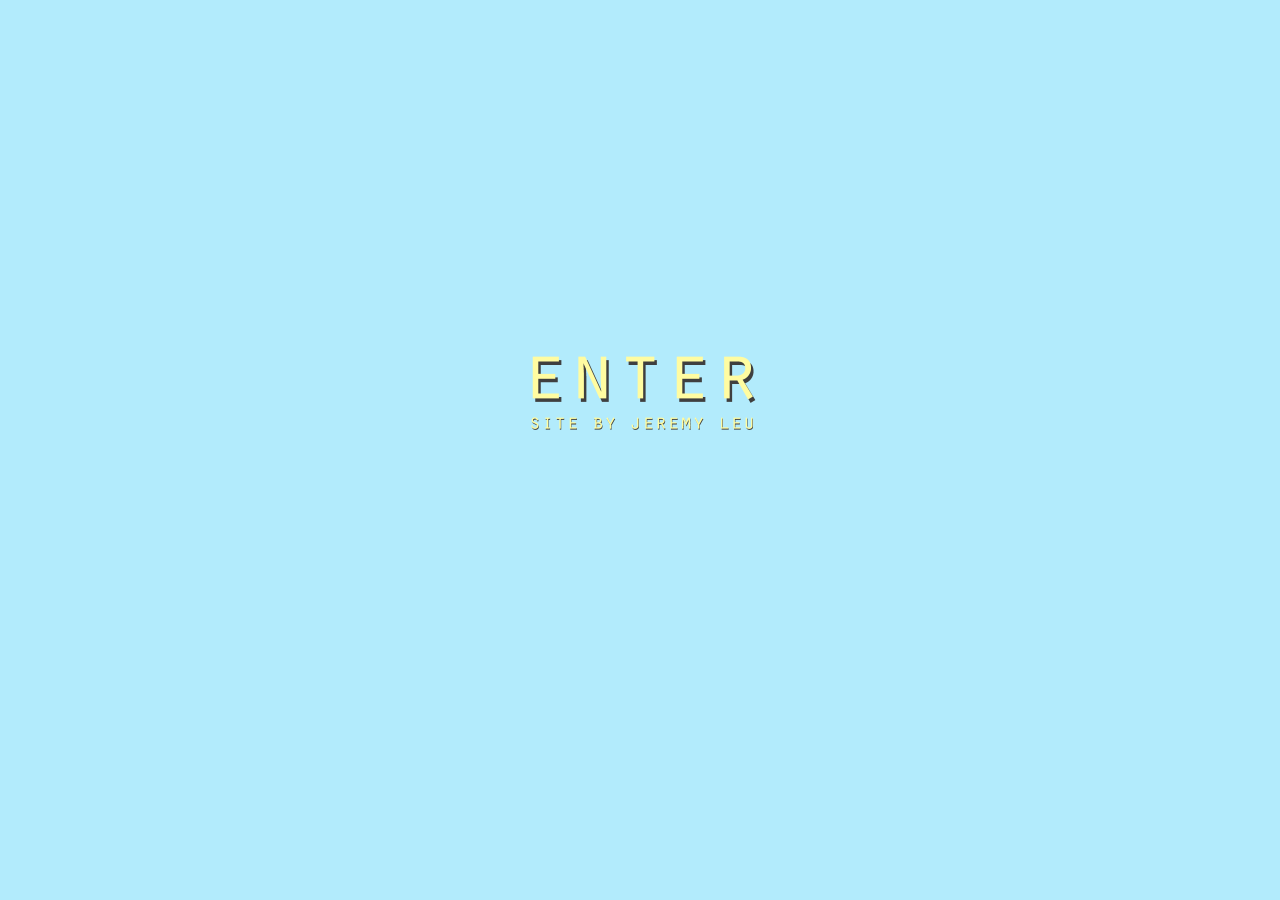
<file: index.html>
<html>
	<head>
		<title>SOURCE SMARTS - Welcome!</title>
		<link rel="stylesheet" type="text/css" href="entry.css" />
		<script type="text/javascript" src="ifoldie.js"></script>
	</head>
	<body>
		<div id="bottom">
			<img src="grassbottom.png" id="bottomimg">
		</div>
		<center>
			<div id="enter" align="center">
				<center>
					<a href="/sourcesmarts/introduction.html">
						<img src = "enter.png" id="enterimg">
					</a>
				</center>
			</div>
		</center>
	</body>
</html>
</file>
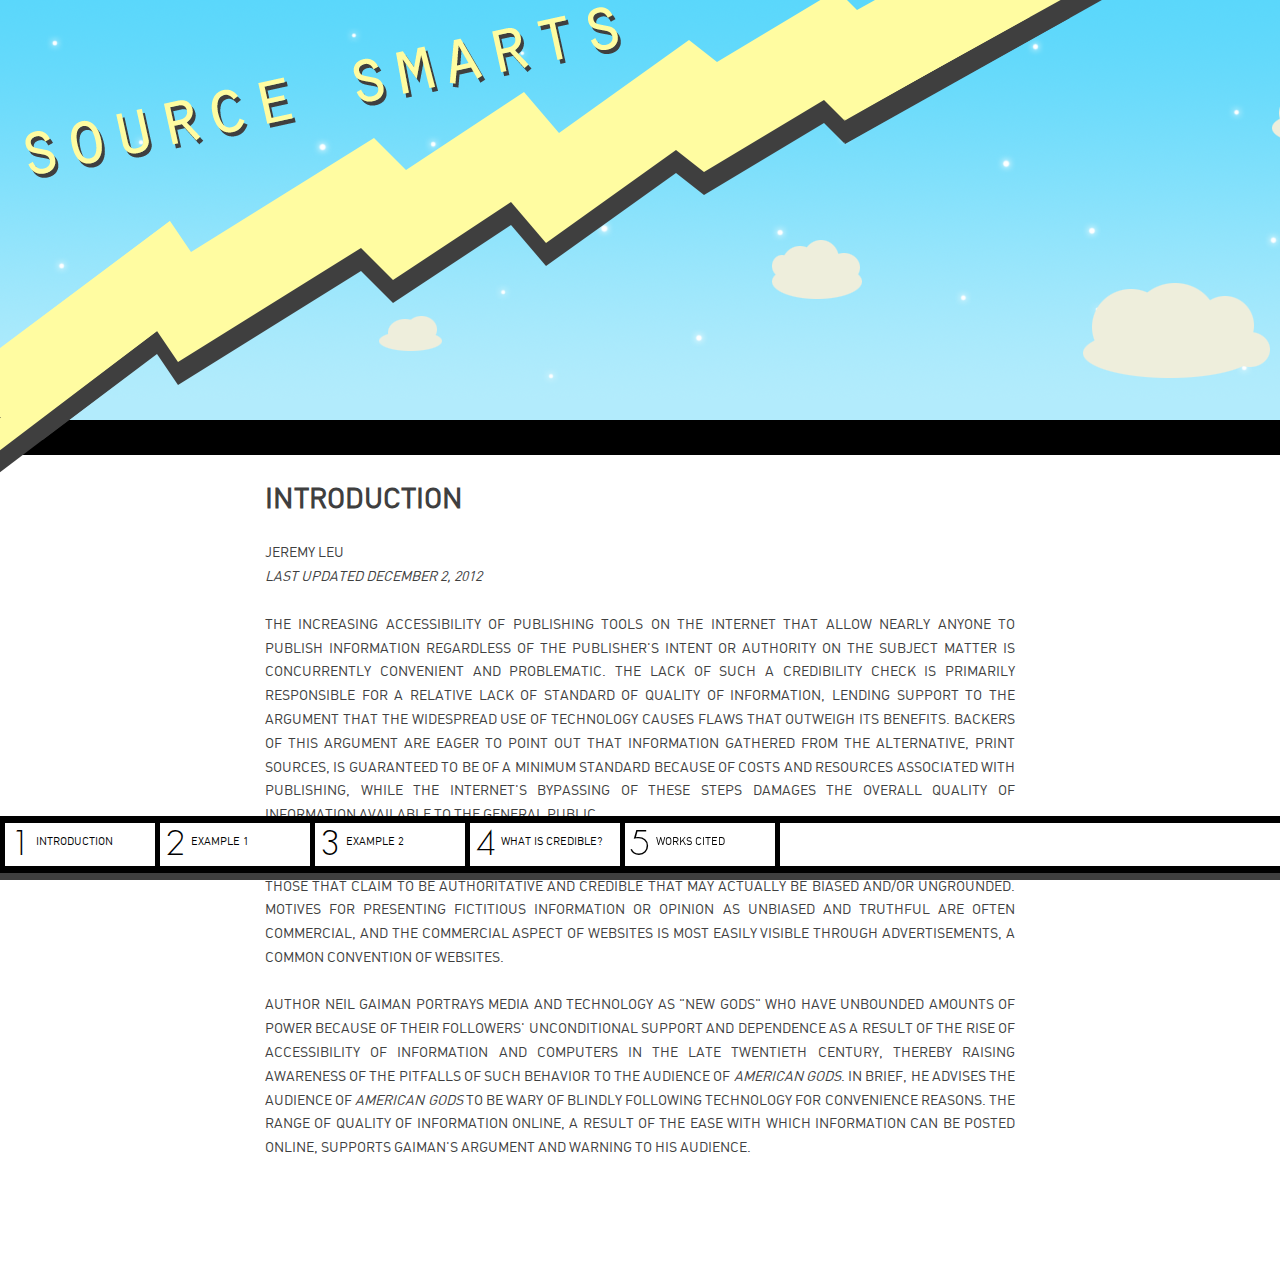
<file: introduction.html>
<html>
<head>
<title>SOURCE SMARTS - Introduction</title>
<link rel="stylesheet" type="text/css" href="pagetemplate.css" />
</head>
<body>

<div id="lightningbolt">
<img src = "lightningbolt.png" style="position:absolute;top:0px;left:0px;">
</div>

<div id="nav">
</div>
<div id="navbottomcontainer">
</div>
<div id="navbottom">

<a href="introduction.html">
<div id="nav1">
<div class="numberdiv">
1
</div>
<div class="whatever">
<table>
<tr>
<td valign="middle" height="36px">
Introduction
</td>
</tr>
</table>
</div>
</div>
</a>


<a href="page2.html">
<div id="nav2">
<div class="numberdiv">
2
</div>
<div class="whatever">
<table>
<tr>
<td valign="middle" height="36px">
Example 1
</td>
</tr>
</table>
</div>
</div>
</a>


<a href="page3.html">
<div id="nav3">
<div class="numberdiv">
3
</div>
<div class="whatever">
<table>
<tr>
<td valign="middle" height="36px">
Example 2
</td>
</tr>
</table>
</div>
</div>
</a>


<a href="page4.html">
<div id="nav4">
<div class="numberdiv">
4
</div>
<div class="whatever">
<table>
<tr>
<td valign="middle" height="36px">
What is credible?
</td>
</tr>
</table>
</div>
</div>
</a>



<a href="workscited.html">
<div id="nav5">
<div class="numberdiv">
5
</div>
<div class="whatever">
<table>
<tr>
<td valign="middle" height="36px">
Works Cited
</td>
</tr>
</table>
</div>
</div>
</a>

<div id="nav6">
</div>

</div>

<center>
<div id="main">

<div align="justify" style="margin-top:-106px;">
<h1>INTRODUCTION</h1>
Jeremy Leu<br>
<i>Last updated December 2, 2012</i>
<br><br>
The increasing accessibility of publishing tools on the Internet that allow nearly anyone to publish information regardless of the publisher&#39;s intent or authority on the subject matter is concurrently convenient and problematic. The lack of such a credibility check is primarily responsible for a relative lack of standard of quality of information, lending support to the argument that the widespread use of technology causes flaws that outweigh its benefits. Backers of this argument are eager to point out that information gathered from the alternative, print sources, is guaranteed to be of a minimum standard because of costs and resources associated with publishing, while the Internet&#39;s bypassing of these steps damages the overall quality of information available to the general public. 
<br><br>The forms of this damage that are most detrimental to the knowledge and work of the public are those that claim to be authoritative and credible that may actually be biased and/or ungrounded. Motives for presenting fictitious information or opinion as unbiased and truthful are often commercial, and the commercial aspect of websites is most easily visible through advertisements, a common convention of websites.
<br><br>Author Neil Gaiman portrays media and technology as &#34;new gods&#34; who have unbounded amounts of power because of their followers&#39; unconditional support and dependence as a result of the rise of accessibility of information and computers in the late twentieth century, thereby raising awareness of the pitfalls of such behavior to the audience of <i>American Gods</i>. In brief, he advises the audience of <i>American Gods</i> to be wary of blindly following technology for convenience reasons. The range of quality of information online, a result of the ease with which information can be posted online, supports Gaiman's argument and warning to his audience.
<br><br><br><br><br><br></div>
</div>
</center>

</body>
</html>
</file>
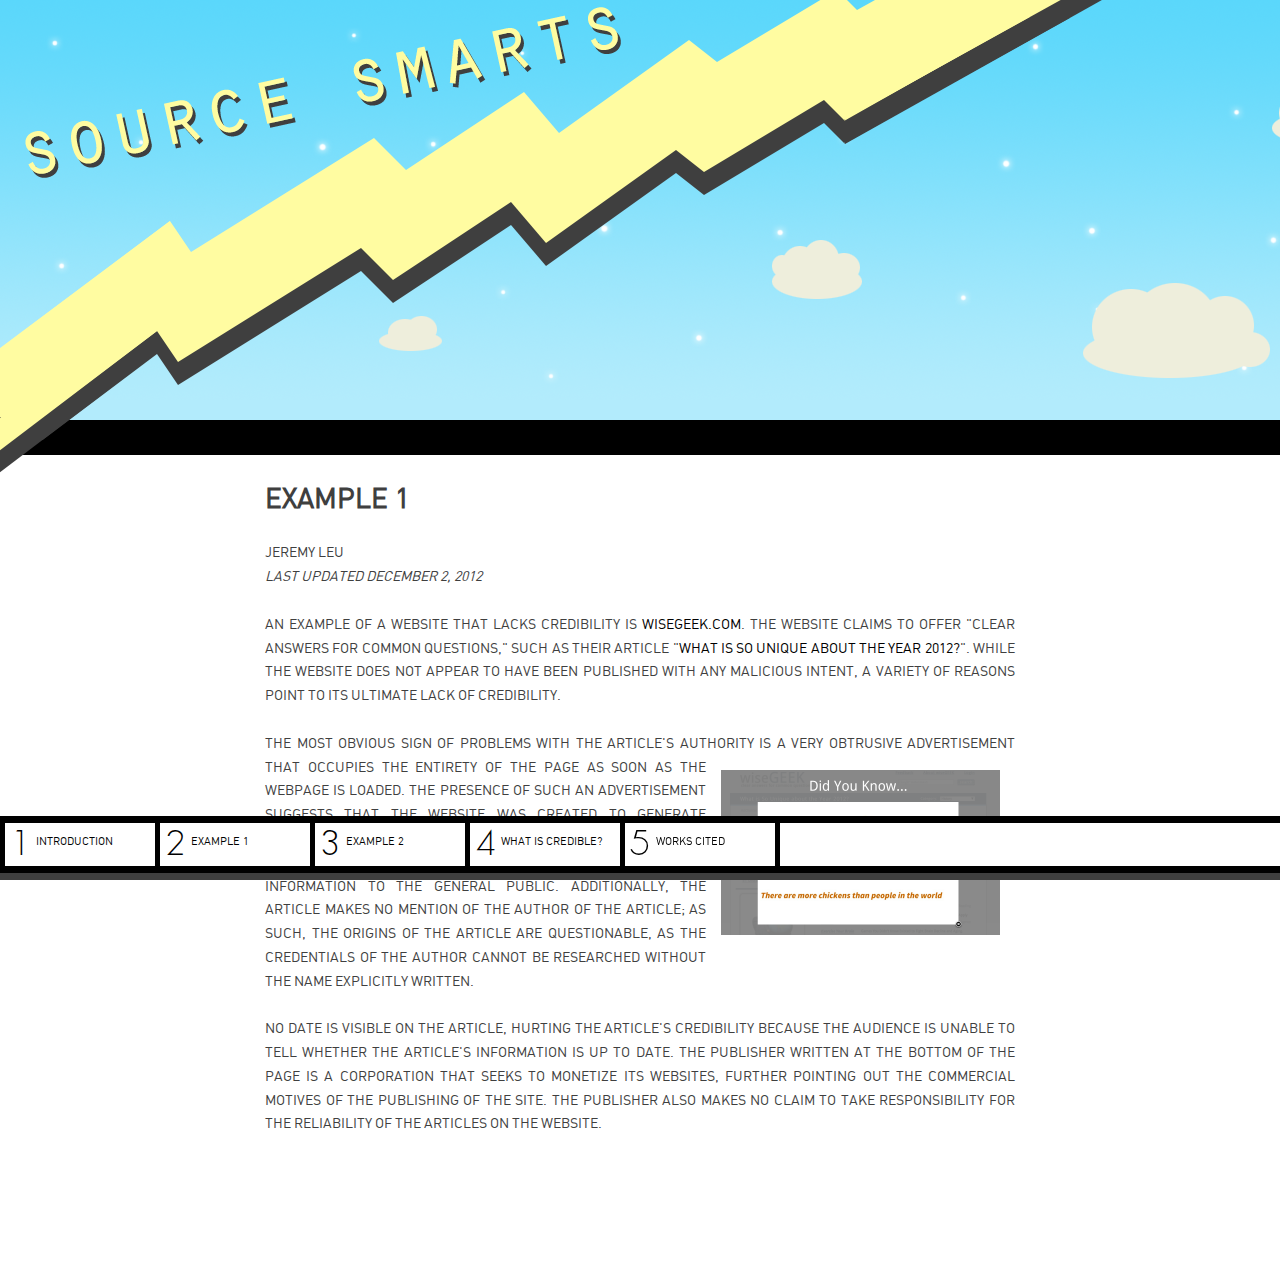
<file: page2.html>
<html>
<head>
<title>SOURCE SMARTS - Example 1</title>
<link rel="stylesheet" type="text/css" href="pagetemplate.css" />
</head>
<body>

<div id="lightningbolt">
<img src = "lightningbolt.png" style="position:absolute;top:0px;left:0px;">
</div>

<div id="nav">
</div>
<div id="navbottomcontainer">
</div>
<div id="navbottom">

<a href="introduction.html">
<div id="nav1">
<div class="numberdiv">
1
</div>
<div class="whatever">
<table>
<tr>
<td valign="middle" height="36px">
Introduction
</td>
</tr>
</table>
</div>
</div>
</a>


<a href="page2.html">
<div id="nav2">
<div class="numberdiv">
2
</div>
<div class="whatever">
<table>
<tr>
<td valign="middle" height="36px">
Example 1
</td>
</tr>
</table>
</div>
</div>
</a>


<a href="page3.html">
<div id="nav3">
<div class="numberdiv">
3
</div>
<div class="whatever">
<table>
<tr>
<td valign="middle" height="36px">
Example 2
</td>
</tr>
</table>
</div>
</div>
</a>


<a href="page4.html">
<div id="nav4">
<div class="numberdiv">
4
</div>
<div class="whatever">
<table>
<tr>
<td valign="middle" height="36px">
What is credible?
</td>
</tr>
</table>
</div>
</div>
</a>



<a href="workscited.html">
<div id="nav5">
<div class="numberdiv">
5
</div>
<div class="whatever">
<table>
<tr>
<td valign="middle" height="36px">
Works Cited
</td>
</tr>
</table>
</div>
</div>
</a>

<div id="nav6">
</div>

</div>

<center>
<div id="main">

<div align="justify" style="margin-top:-106px;">
<h1>EXAMPLE 1</h1>
Jeremy Leu<br>
<i>Last updated December 2, 2012</i>
<br><br>

An example of a website that lacks credibility is <a href="http://www.wisegeek.com">Wisegeek.com</a>. The website claims to offer "clear answers for common questions," such as their article "<a href="http://www.wisegeek.com/what-is-so-unique-about-the-year-2012.htm">What is so unique about the year 2012?</a>". While the website does not appear to have been published with any malicious intent, a variety of reasons point to its ultimate lack of credibility.
<br><br>The most obvious sign of problems with the article's authority is a very obtrusive advertisement<a href="wisegeekad.png" target="_blank"><img src="wisegeekad.png" style="width:279px;height:165px;float:right;margin:15px;"></a> that occupies the entirety of the page as soon as the webpage is loaded. The presence of such an advertisement suggests that the website was created to generate revenue from advertising, and is more concerned with making a profit than providing reliable and credible information to the general public. Additionally, the article makes no mention of the author of the article; as such, the origins of the article are questionable, as the credentials of the author cannot be researched without the name explicitly written.
<br><br>No date is visible on the article, hurting the article's credibility because the audience is unable to tell whether the article's information is up to date. The publisher written at the bottom of the page is a corporation that seeks to monetize its websites, further pointing out the commercial motives of the publishing of the site. The publisher also makes no claim to take responsibility for the reliability of the articles on the website.


<br><br><br><br><br><br></div>
</div>
</center>

</body>
</html>
</file>
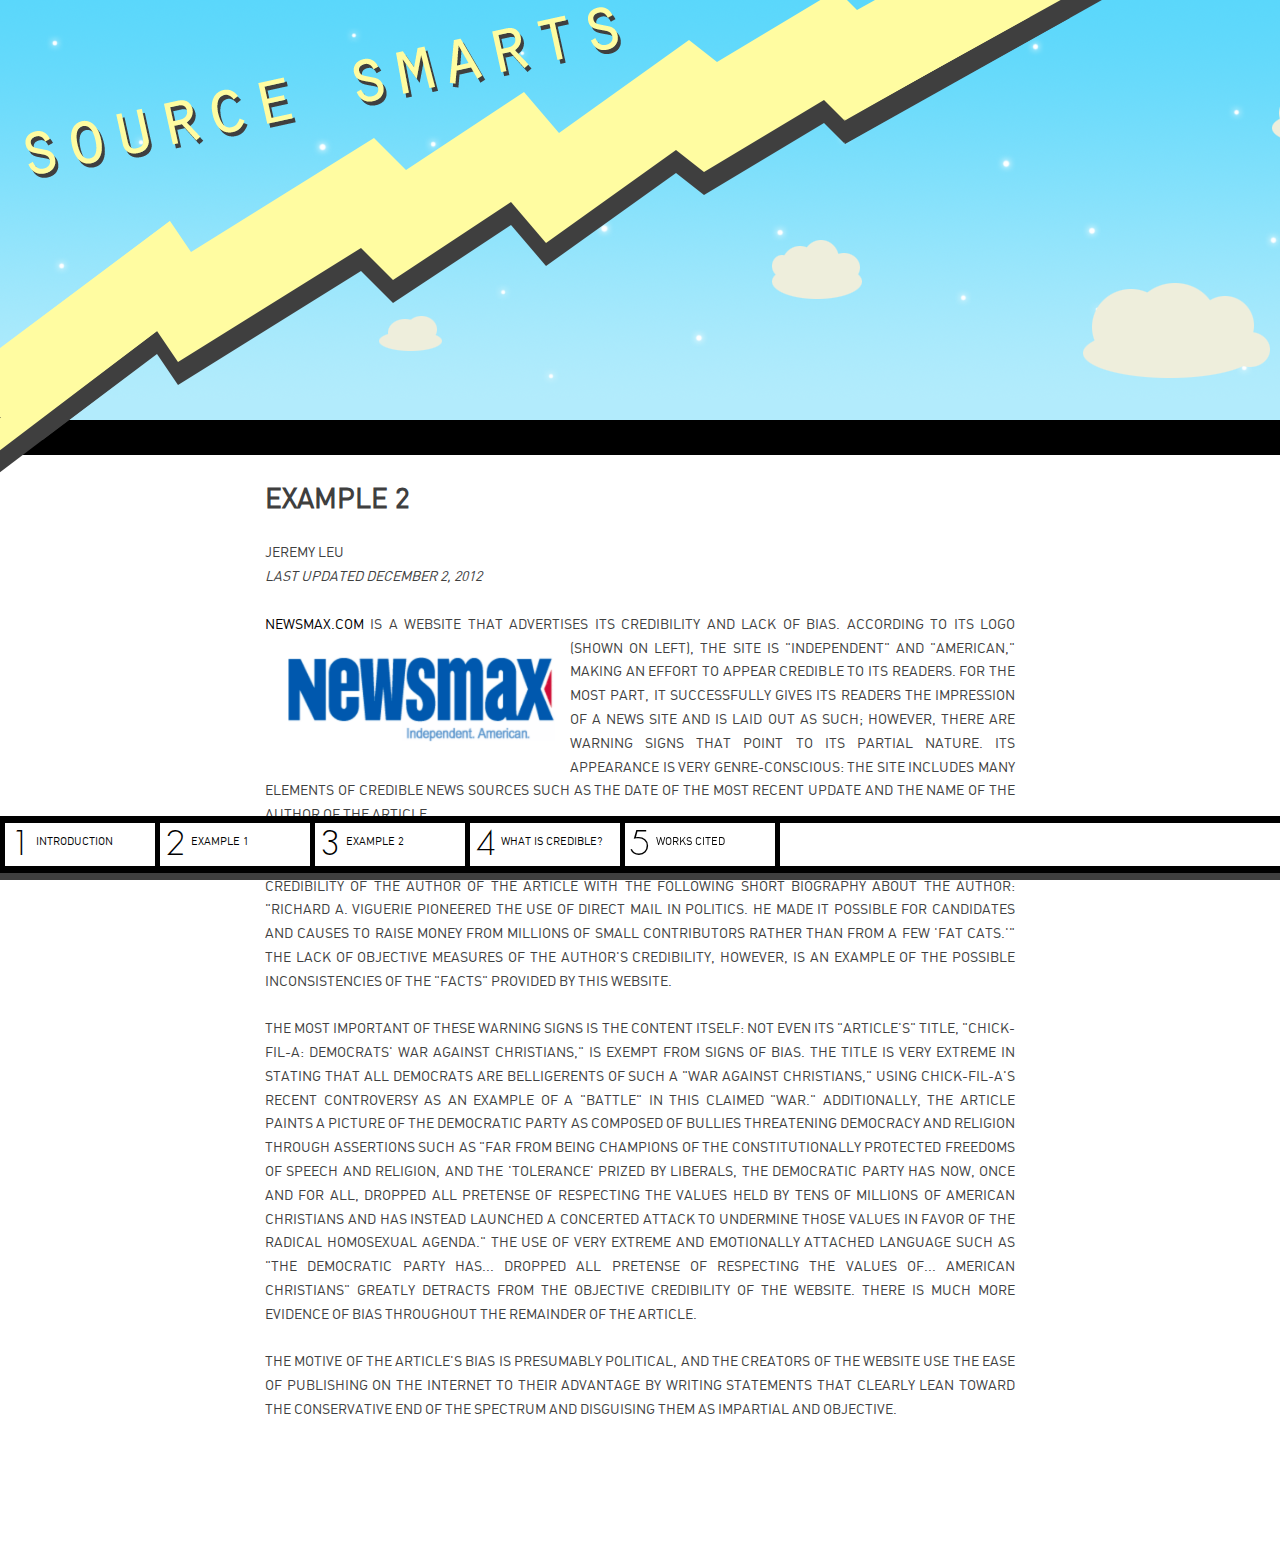
<file: page3.html>
<html>
<head>
<title>SOURCE SMARTS - Example 2</title>
<link rel="stylesheet" type="text/css" href="pagetemplate.css" />
</head>
<body>

<div id="lightningbolt">
<img src = "lightningbolt.png" style="position:absolute;top:0px;left:0px;">
</div>

<div id="nav">
</div>
<div id="navbottomcontainer">
</div>
<div id="navbottom">

<a href="introduction.html">
<div id="nav1">
<div class="numberdiv">
1
</div>
<div class="whatever">
<table>
<tr>
<td valign="middle" height="36px">
Introduction
</td>
</tr>
</table>
</div>
</div>
</a>


<a href="page2.html">
<div id="nav2">
<div class="numberdiv">
2
</div>
<div class="whatever">
<table>
<tr>
<td valign="middle" height="36px">
Example 1
</td>
</tr>
</table>
</div>
</div>
</a>


<a href="page3.html">
<div id="nav3">
<div class="numberdiv">
3
</div>
<div class="whatever">
<table>
<tr>
<td valign="middle" height="36px">
Example 2
</td>
</tr>
</table>
</div>
</div>
</a>


<a href="page4.html">
<div id="nav4">
<div class="numberdiv">
4
</div>
<div class="whatever">
<table>
<tr>
<td valign="middle" height="36px">
What is credible?
</td>
</tr>
</table>
</div>
</div>
</a>



<a href="workscited.html">
<div id="nav5">
<div class="numberdiv">
5
</div>
<div class="whatever">
<table>
<tr>
<td valign="middle" height="36px">
Works Cited
</td>
</tr>
</table>
</div>
</div>
</a>

<div id="nav6">
</div>

</div>

<center>
<div id="main">

<div align="justify" style="margin-top:-106px;">
<h1>EXAMPLE 2</h1>
Jeremy Leu<br>
<i>Last updated December 2, 2012</i>
<br><br>

<a href="http://www.newsmax.com">NewsMax.com</a> is a website that advertises its credibility and lack of bias. According to its logo (shown on left), the site is "independent" and "American," <img src="newsmaxlogo.png" style = "float:left;width:305px;height:121px;">making an effort to appear credible to its readers. For the most part, it successfully gives its readers the impression of a news site and is laid out as such; however, there are warning signs that point to its partial nature. Its appearance is very genre-conscious: the site includes many elements of credible news sources such as the date of the most recent update and the name of the author of the article.
<br><br>In its article "<a href = "http://www.newsmax.com/Viguerie/Chick-fil-A-gay-marriage-Obama/2012/07/30/id/447006">Chick-fil-A: Democrats&#39; War Against Christians</a>," the site attempts to reinforce the credibility of the author of the article with the following short biography about the author: "Richard A. Viguerie pioneered the use of direct mail in politics. He made it possible for candidates and causes to raise money from millions of small contributors rather than from a few 'fat cats.'" The lack of objective measures of the author's credibility, however, is an example of the possible inconsistencies of the "facts" provided by this website.

<br><br>
The most important of these warning signs is the content itself: not even its "article's" title, "Chick-fil-A: Democrats' War Against Christians," is exempt from signs of bias. The title is very extreme in stating that all Democrats are belligerents of such a "war against Christians," using Chick-Fil-A's recent controversy as an example of a "battle" in this claimed "war." Additionally, the article paints a picture of the Democratic Party as composed of bullies threatening democracy and religion through assertions such as "Far from being champions of the constitutionally protected freedoms of speech and religion, and the &#39;tolerance&#39; prized by liberals, the Democratic Party has now, once and for all, dropped all pretense of respecting the values held by tens of millions of American Christians and has instead launched a concerted attack to undermine those values in favor of the radical homosexual agenda." The use of very extreme and emotionally attached language such as "the Democratic Party has... dropped all pretense of respecting the values of... American Christians" greatly detracts from the objective credibility of the website. There is much more evidence of bias throughout the remainder of the article.
<br><br>
The motive of the article's bias is presumably political, and the creators of the website use the ease of publishing on the Internet to their advantage by writing statements that clearly lean toward the conservative end of the spectrum and disguising them as impartial and objective.


<br><br><br><br><br><br></div>
</div>
</center>

</body>
</html>
</file>
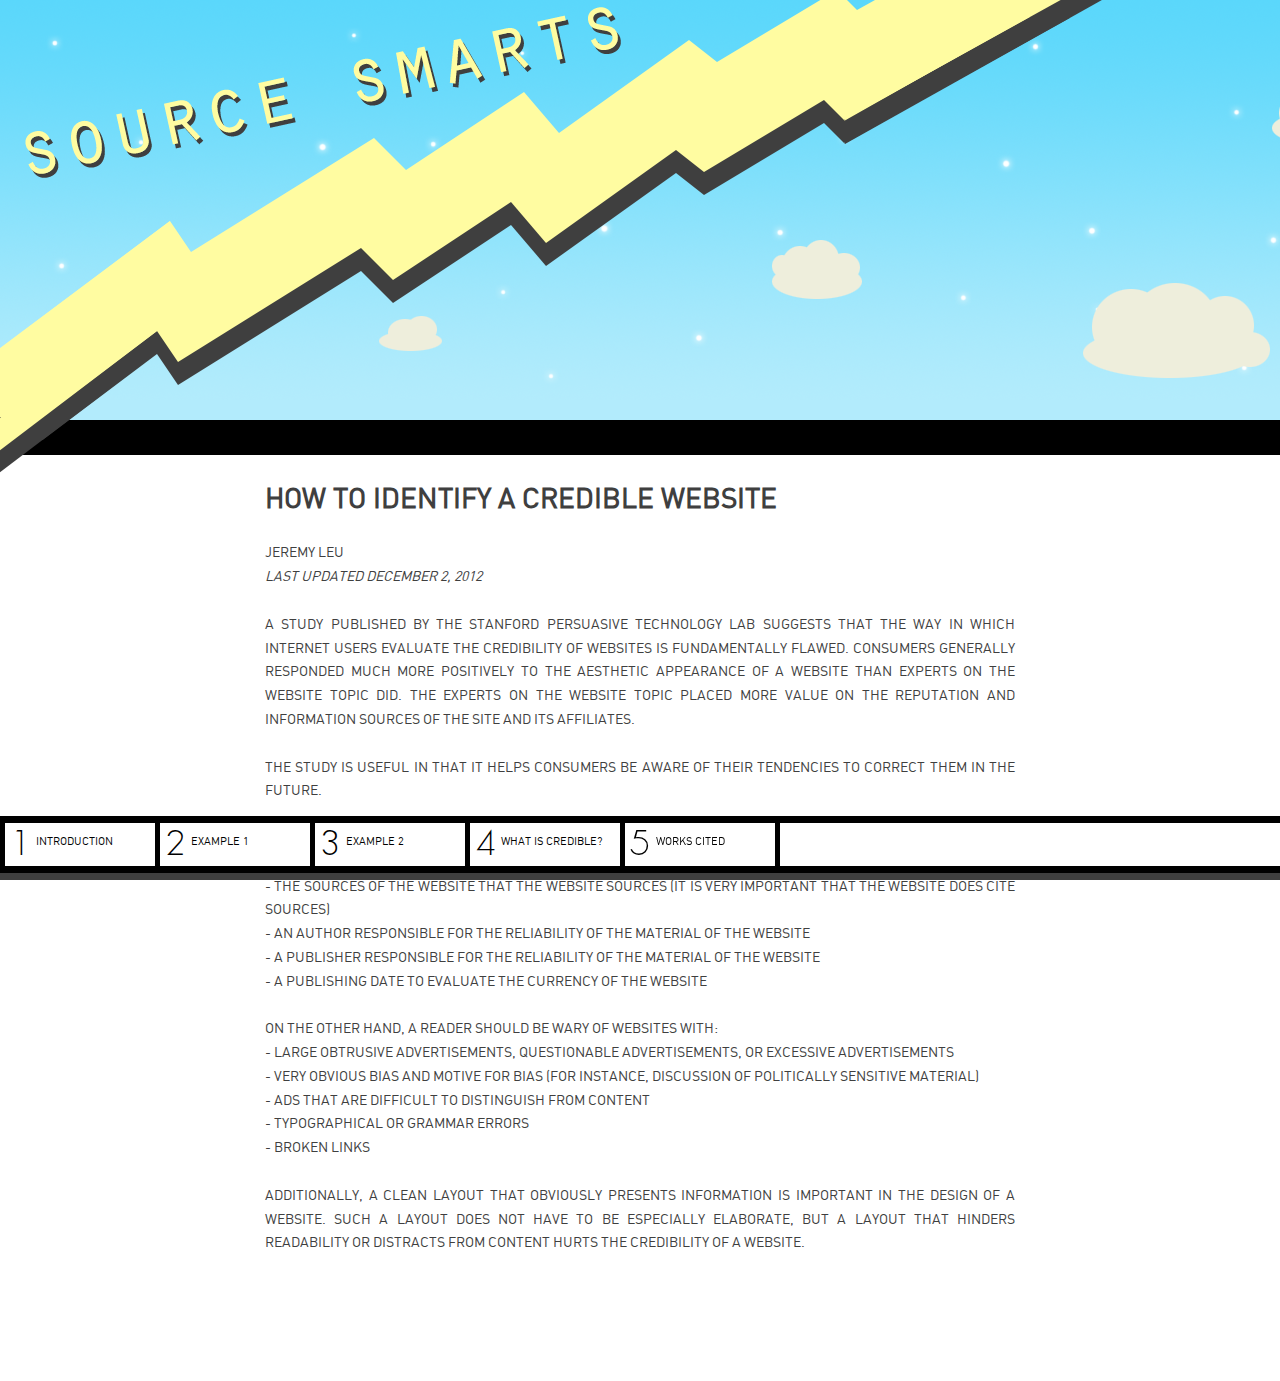
<file: page4.html>
<html>
<head>
<title>SOURCE SMARTS - How to Identify a Credible Website</title>
<link rel="stylesheet" type="text/css" href="pagetemplate.css" />
</head>
<body>

<div id="lightningbolt">
<img src = "lightningbolt.png" style="position:absolute;top:0px;left:0px;">
</div>

<div id="nav">
</div>
<div id="navbottomcontainer">
</div>
<div id="navbottom">

<a href="introduction.html">
<div id="nav1">
<div class="numberdiv">
1
</div>
<div class="whatever">
<table>
<tr>
<td valign="middle" height="36px">
Introduction
</td>
</tr>
</table>
</div>
</div>
</a>


<a href="page2.html">
<div id="nav2">
<div class="numberdiv">
2
</div>
<div class="whatever">
<table>
<tr>
<td valign="middle" height="36px">
Example 1
</td>
</tr>
</table>
</div>
</div>
</a>


<a href="page3.html">
<div id="nav3">
<div class="numberdiv">
3
</div>
<div class="whatever">
<table>
<tr>
<td valign="middle" height="36px">
Example 2
</td>
</tr>
</table>
</div>
</div>
</a>


<a href="page4.html">
<div id="nav4">
<div class="numberdiv">
4
</div>
<div class="whatever">
<table>
<tr>
<td valign="middle" height="36px">
What is credible?
</td>
</tr>
</table>
</div>
</div>
</a>



<a href="workscited.html">
<div id="nav5">
<div class="numberdiv">
5
</div>
<div class="whatever">
<table>
<tr>
<td valign="middle" height="36px">
Works Cited
</td>
</tr>
</table>
</div>
</div>
</a>

<div id="nav6">
</div>

</div>

<center>
<div id="main">

<div align="justify" style="margin-top:-106px;">
<h1>How to Identify a Credible Website</h1>
Jeremy Leu<br>
<i>Last updated December 2, 2012</i>
<br><br>

A study published by the Stanford Persuasive Technology Lab suggests that the way in which Internet users evaluate the credibility of websites is fundamentally flawed. Consumers generally responded much more positively to the aesthetic appearance of a website than experts on the website topic did. The experts on the website topic placed more value on the reputation and information sources of the site and its affiliates.<br><br>
The study is useful in that it helps consumers be aware of their tendencies to correct them in the future. 
<br><br>When evaluating the credibility of a website, a reader of a website should look primarily for:<br>
 - The reputation of the publisher of the website and the website's affiliates<br>
 - The sources of the website that the website sources (it is very important that the website does cite sources)<br>
 - An author responsible for the reliability of the material of the website<br>
 - A publisher responsible for the reliability of the material of the website<br>
 - A publishing date to evaluate the currency of the website<br><br>
 On the other hand, a reader should be wary of websites with:<br>
 - Large obtrusive advertisements, questionable advertisements, or excessive advertisements<br>
 - Very obvious bias and motive for bias (for instance, discussion of politically sensitive material)<br>
 - Ads that are difficult to distinguish from content<br>
 - Typographical or grammar errors<br>
 - Broken links <br><br>
 Additionally, a clean layout that obviously presents information is important in the design of a website. Such a layout does not have to be especially elaborate, but a layout that hinders readability or distracts from content hurts the credibility of a website.
 
<br><br><br><br><br><br></div>
</div>
</center>

</body>
</html>
</file>
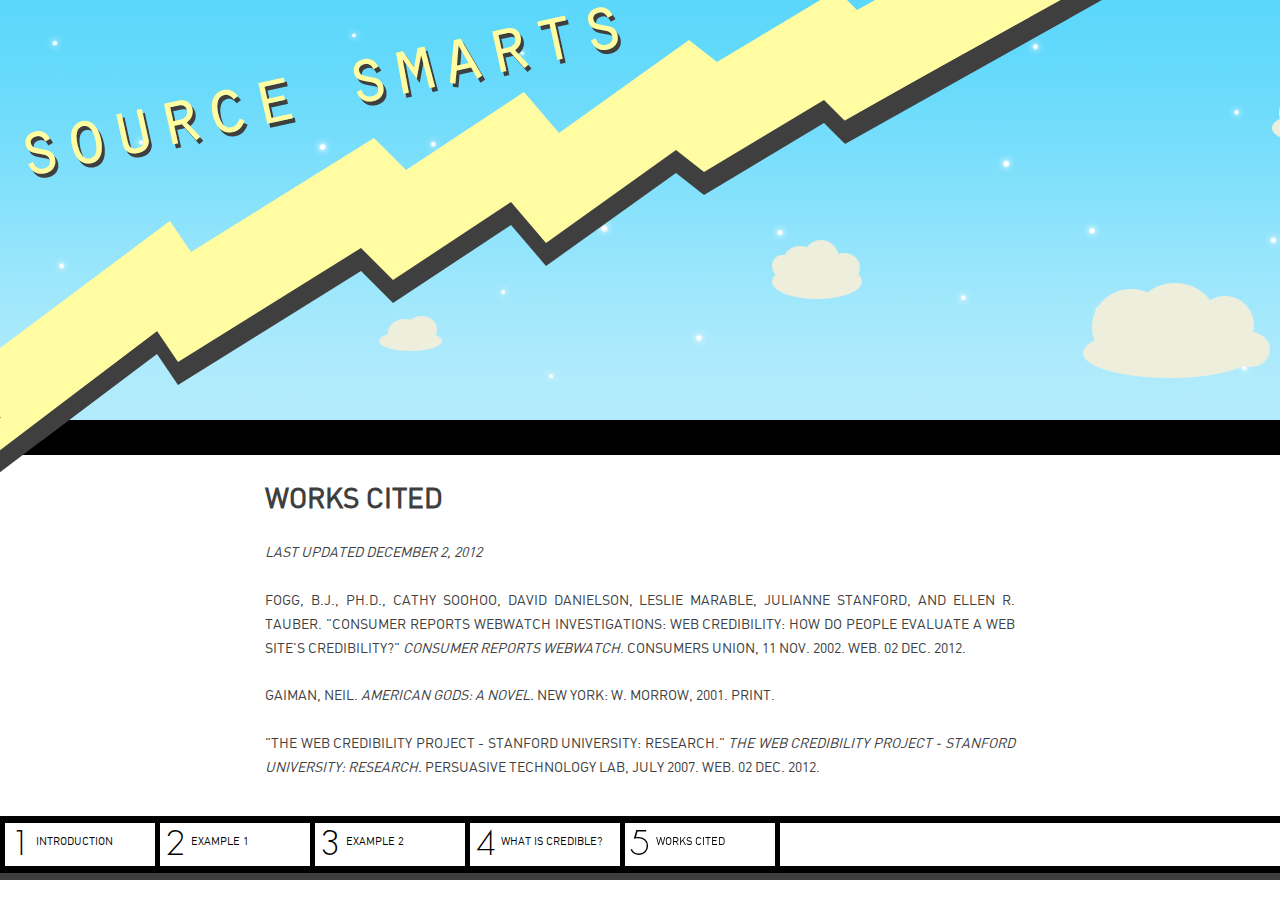
<file: workscited.html>
<html>
<head>
<title>SOURCE SMARTS - Works Cited</title>
<link rel="stylesheet" type="text/css" href="pagetemplate.css" />
</head>
<body>

<div id="lightningbolt">
<img src = "lightningbolt.png" style="position:absolute;top:0px;left:0px;">
</div>

<div id="nav">
</div>
<div id="navbottomcontainer">
</div>
<div id="navbottom">

<a href="introduction.html">
<div id="nav1">
<div class="numberdiv">
1
</div>
<div class="whatever">
<table>
<tr>
<td valign="middle" height="36px">
Introduction
</td>
</tr>
</table>
</div>
</div>
</a>


<a href="page2.html">
<div id="nav2">
<div class="numberdiv">
2
</div>
<div class="whatever">
<table>
<tr>
<td valign="middle" height="36px">
Example 1
</td>
</tr>
</table>
</div>
</div>
</a>


<a href="page3.html">
<div id="nav3">
<div class="numberdiv">
3
</div>
<div class="whatever">
<table>
<tr>
<td valign="middle" height="36px">
Example 2
</td>
</tr>
</table>
</div>
</div>
</a>


<a href="page4.html">
<div id="nav4">
<div class="numberdiv">
4
</div>
<div class="whatever">
<table>
<tr>
<td valign="middle" height="36px">
What is credible?
</td>
</tr>
</table>
</div>
</div>
</a>



<a href="workscited.html">
<div id="nav5">
<div class="numberdiv">
5
</div>
<div class="whatever">
<table>
<tr>
<td valign="middle" height="36px">
Works Cited
</td>
</tr>
</table>
</div>
</div>
</a>

<div id="nav6">
</div>

</div>

<center>
<div id="main">

<div align="justify" style="margin-top:-106px;">
<h1>WORKS CITED</h1>
<i>Last updated December 2, 2012</i>
<br><br>
Fogg, B.J., Ph.D., Cathy Soohoo, David Danielson, Leslie Marable, Julianne Stanford, and Ellen R. Tauber. "Consumer Reports WebWatch Investigations: Web Credibility: How Do People Evaluate a Web Site's Credibility?" <i>Consumer Reports WebWatch</i>. Consumers Union, 11 Nov. 2002. Web. 02 Dec. 2012. <br><br>
Gaiman, Neil. <i>American Gods: A Novel.</i> New York: W. Morrow, 2001. Print.<br><br>
"The Web Credibility Project - Stanford University: Research." <i>The Web Credibility Project - Stanford University: Research.</i> Persuasive Technology Lab, July 2007. Web. 02 Dec. 2012.

<br><br><br><br><br><br></div>
</div>
</center>

</body>
</html>
</file>
<file: entry.css>
body{
	background-image:url('sourcesmartsintro.png');
	background-repeat:=no-repeat;
	background-position:0px 0px;
	-webkit-transition: background-position .3s ease;
	-moz-transition: background-position .3s ease;
    -o-transition: background-position .3s ease;
	transition: background-position .3s ease;
	overflow:hidden;
}
body:hover{
	background-position: 0px -500px;
}
#bottom{
	position:absolute;
	left:0px;
	top:0px;
	overflow:hidden;
	width:100%;
	height:100%;
	-webkit-transition: top .3s ease;
	-moz-transition: top .3s ease;
    -o-transition: top .3s ease;
	transition: top .3s ease;
}
#bottomimg{
	position:absolute;
	top:1000px;
	left:0px;
}
#bottom:hover{
	top:-200px;
}

#enter{
	position:absolute;
	left:0px;
	top:300px;
	width:100%;
	text-align:center;
}

#enterbottom{
	position:absolute;
	left:0px;
	top:275px;
	width:100%;
	text-align:center;
}
#enter img{
	height:200px;
	width:250px;
	-webkit-transition: all 0.75s ease-in-out;
	-moz-transition: all 0.75s ease-in-out;
	-o-transition: all 0.75s ease-in-out;
	-ms-transition: all 0.75s ease-in-out;	
	transition: all 0.75s ease-in-out;
}

#enter img:hover{
	opacity: 1;
 
	/* Firefox */
	-moz-transform: scale(1.5) rotate(20deg) translate(20px);
	/* WebKit */
	-webkit-transform: scale(1.5) rotate(20deg) translate(20px);
	/* Opera */
	-o-transform: scale(1.5) rotate(20deg) translate(20px);
	/* Standard */
	transform: scale(1.5) rotate(20deg) translate(20px);

	z-index: 1000;

}

#enter img.top:hover{
	opacity:0;
}
#enter img, #enterbottom img{
	border-style: none !important;
}
</file>
<file: pagetemplate.css>
@font-face {
	font-family: 'DINRegular';
	src: url('din-regular-webfont.eot');
    src: url('din-regular-webfont.eot?#iefix') format('embedded-opentype'),
         url('din-regular-webfont.woff') format('woff'),
         url('din-regular-webfont.ttf') format('truetype'),
         url('din-regular-webfont.svg#dinregular') format('svg');
    font-weight: normal;
    font-style: normal;

}

@font-face {
    font-family: 'DINBold';
    src: url('din_bold-webfont.eot');
    src: url('din_bold-webfont.eot?#iefix') format('embedded-opentype'),
         url('din_bold-webfont.woff') format('woff'),
         url('din_bold-webfont.ttf') format('truetype'),
         url('din_bold-webfont.svg#dinbold') format('svg');
    font-weight: normal;
    font-style: normal;

}

@font-face {
	font-family: GeosansLight;
	src: url("GeosansLight.eot") /* EOT file for IE */
}
@font-face {
	font-family: GeosansLight;
	src: url("GeosansLight.ttf") /* TTF file for CSS3 browsers */
}
body{
	font: 14px "DINRegular", georgia;
	line-height:1.7;
	letter-spacing:0px;
	text-transform: uppercase;
	color: #3f3f3f;
	background:url('sourcesmartshead.png') no-repeat 0px 0px;
}
h1{
	font: "DINBold";
	font-weight:regular;
}

#nav{
	position:fixed;
	left:0px;
	bottom:20px;
	height:7px;
	width:100%;
	background:#3f3f3f;
	-webkit-transition: width 2s ease-in 2s;
    -moz-transition: width 2s ease-in 2s;
    -o-transition: width 2s ease-in 2s;
    z-index:5;
}
#navbottomcontainer{
	position:fixed;
	left:0px;
	bottom:27px;
	width:100%;
	height:50px;
	background:#FFFFFF;
	z-index:5;
}
#navbottom{
	position:fixed;
	left:0px;
	bottom:27px;
	width:100%;
	height:57px;
	background:#000000;
	z-index:5;
}
#navbottom div{
	position:absolute;
	bottom:7px;
	height:43px;
	width:150px;
	background:#FFFFFF;
}
#navbottom div:hover{
	background:#fffca1;
	-webkit-transition: background 0.5s ease-in-out;
    -moz-transition: background 0.5s ease-in-out;
    -o-transition: background 0.5s ease-in-out;
}

#navbottom a{
	font: 14px GeosansLight, georgia;
	color: #000000 !important;
	text-decoration:none !important;
}
#nav1{
	left:5px;
	-webkit-transition: background 2s ease-in 2s;
    -moz-transition: background 2s ease-in 2s;
    -o-transition: background 2s ease-in 2s;
}
#nav2{
	left:160px;
	-webkit-transition: background 2s ease-in 3s;
    -moz-transition: background 2s ease-in 3s;
    -o-transition: background 2s ease-in 3s;
}
#nav3{
	left:315px;
	-webkit-transition: background 2s ease-in 4s;
    -moz-transition: background 2s ease-in 4s;
    -o-transition: background 2s ease-in 4s;
}
#nav4{
	left:470px;
	-webkit-transition: background 2s ease-in 5s;
    -moz-transition: background 2s ease-in 5s;
    -o-transition: background 2s ease-in 5s;
}
#nav5{
	left:625px;
	-webkit-transition: background 2s ease-in 6s;
    -moz-transition: background 2s ease-in 6s;
    -o-transition: background 2s ease-in 6s;
}
#nav6{
	left:780px;
	width:100% !important;
	-webkit-transition-property: width, background;
	-webkit-transition-duration: 2s, 2s;
	-webkit-transition-function: ease-in, ease-in;
	-webkit-transition-delay: 8s, 8s;
    -moz-transition: width 2s ease-in 8s;
    -o-transition: width 2s ease-in 8s;
}
.numberdiv{
	font: 36px GeosansLight !important;
	position:absolute;
	top:-2px !important;
	left:5px !important;
	width:20px;
	background:none !important;;
}
.whatever{
	height:26px;
	position:absolute;
	top:-2px !important;
	left:28px !important;
	width:120px !important;
	background:none !important;
}
table, tr, td{
	font: 11px "DINRegular", georgia;
	color: #000000 !important;
	text-decoration:none !important;
}
#main{

	margin-top:580px;
	width:750px;

}
#lightningbolt
{
	opacity:1;
	border: 0px !important;
	position:absolute;
	top:-5px;
	left:-20px;
	-webkit-transition: left 0.5s ease-in-out;
    -moz-transition: left 0.5s ease-in-out;
    -o-transition: left 0.5s ease-in-out;
}
#lightningbolt:hover
{
	left: 0px;
}
#next{
	float:right;
}
#previous{
	float:left;
}
#next a, #next a:link, #next a:active, #next a:visited, #next a:hover, #previous a, #previous a:link, #previous a:active, #previous a:visited, #previous a:hover, a, a:link, a:active, a:visited{
	text-decoration:none;
	color:#000000;
}
#next a, #next a:link, #next a:active, #next a:visited, #previous a, #previous a:link, #previous a:active, #previous a:visited, .pinched a, .pinched a:link, .pinched a:active, .pinched a:visited {
	opacity:0.5;
	-webkit-transition: opacity 1s ease-in;
    -moz-transition: opacity 1s ease-in;
    -o-transition: opacity 1s ease-in;
}
#next a:hover, #previous a:hover, .pinched a:hover{
	opacity:1;
}
.pinched a:link, .pinched a:active, .pinched a:visited, .pinched a, .pinched a:hover{
	color:#FFFFFF;
	text-decoration:none;
}

td{
	width:50%;
}
.tablehead{
	margin-left: -7px;	
}
.titleimg, #titleimgbottom{
	opacity:1 !important;
	border-style: none !important;
}

.titleimgbottom{
	border-style: none !important;
}
#titleimgcontainertop{
	position:relative;
	top:0px;
	left:0px;
	width:100%;
}
#titleimgcontainerbottom{
	position:relative;
	width:100%;
	top:-107px;
	left:0px;
}

.pinched {

	position:relative;

	padding:15px;

	margin:50px 0 3em;

	text-align:center;

	color:#fff;

	background:#333; 

	/* css3 */

	-webkit-border-radius:10px;

	-moz-border-radius:10px;

	border-radius:10px;
	font-family: cambria !important;
	font-size: 18px !important;
	letter-spacing: 0px !important;
}



/* creates a rectangle of the colour wanted for the pointy bit */

.pinched:before {

	content:"";

	position:absolute;

	top:-20px;

	left:50%;

	width:100px;

	height:20px;

	margin:0 0 0 -50px;

	background:#333;
}



/* creates a rounded rectangle to cover part of the rectangle generated above */

.pinched:after {

	content:"";

	position:absolute;

	top:-20px;

	left:0;

	width:50%;

	height:20px;

	background:#fff;

	/* css3 */

	-webkit-border-bottom-right-radius:15px;

	-moz-border-radius-bottomright:15px;

	border-bottom-right-radius:15px;

}



/* creates the other rounded rectangle */

.pinched > :first-child:before {

	content:""; 

	position:absolute; 

	top:-20px; 

	right:0; 

	width:50%; 

	height:20px; 

	background:#fff;

	/* css3 */

	-webkit-border-bottom-left-radius:15px;

	-moz-border-radius-bottomleft:15px;

	border-bottom-left-radius:15px;

}
.quoteend{
	font-size: 14px;
	font-style: italic;
}
.hangingindent{
	text-indent:-25px;
	padding-left:25px;
}
</file>
